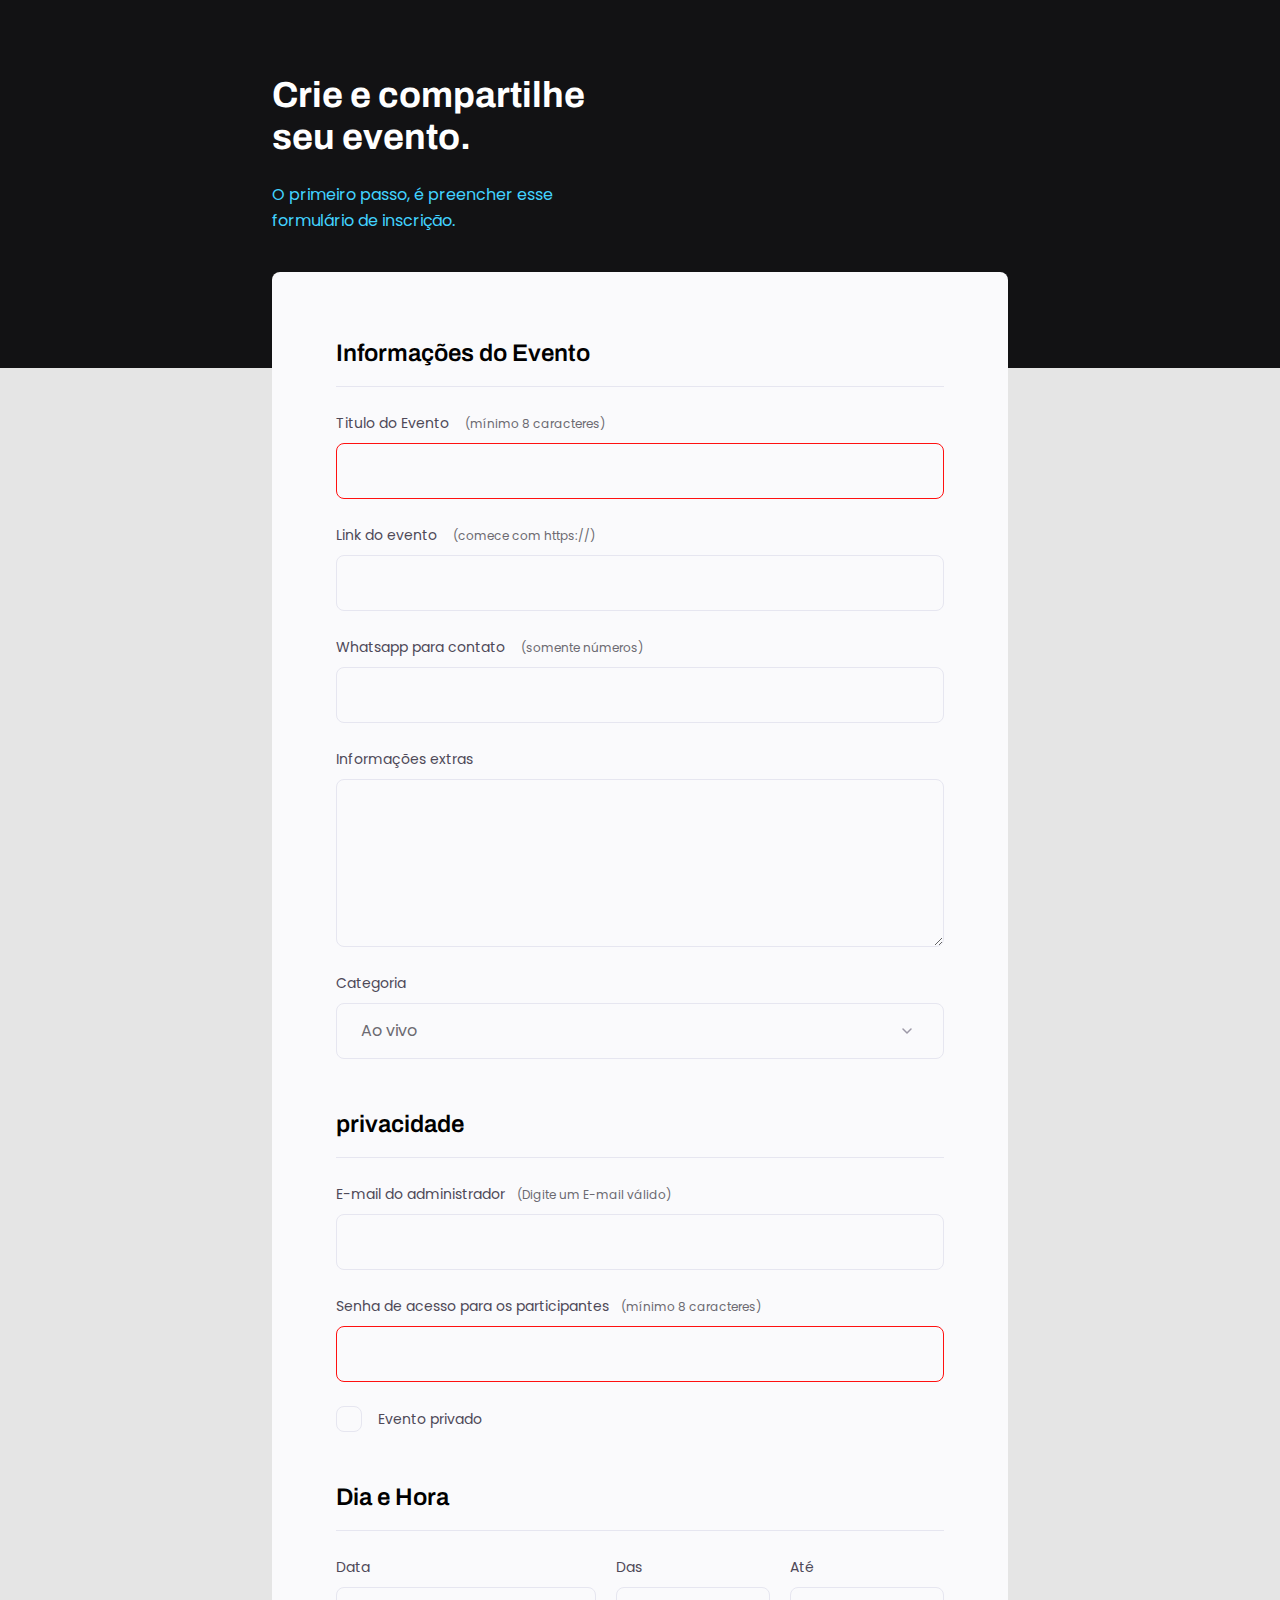
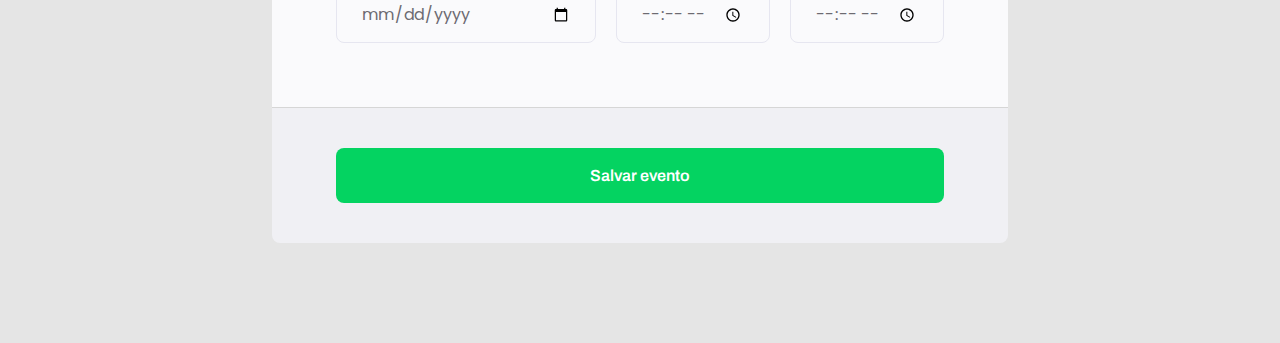
<file: index.html>
<!DOCTYPE html>
<html lang="pt-br">
<head>
    <meta charset="UTF-8">
    <meta name="viewport" content="width=device-width, initial-scale=1.0">
    <title>Crie seu Evento</title>
    <link rel="preconnect" href="https://fonts.googleapis.com">
    <link rel="preconnect" href="https://fonts.gstatic.com" crossorigin>
    <link rel="preconnect" href="https://fonts.googleapis.com">
    <link rel="preconnect" href="https://fonts.gstatic.com" crossorigin>
    <link href="https://fonts.googleapis.com/css2?family=Archivo:ital,wght@0,100..900;1,100..900&display=swap" rel="stylesheet">
    <link href="https://fonts.googleapis.com/css2?family=Poppins:ital,wght@0,100;0,200;0,300;0,400;0,500;0,600;0,700;0,800;0,900;1,100;1,200;1,300;1,400;1,500;1,600;1,700;1,800;1,900&display=swap" rel="stylesheet">
    <link rel="stylesheet" href="style.css">
</head>
<body>
    <div class="page">
        <header>
            <h1>Crie e compartilhe <br/>
                seu evento.</h1>
            <p>O primeiro passo, é preencher esse
                formulário de inscrição.</p>
        </header>
        <form id="my-form">

            <fieldset>
                <div class="fieldset-wrapper">
                    <legend>Informações do Evento</legend>

                    <div class="input-wrapper">
                        <label for="event-title">Titulo do Evento <span>(mínimo 8 caracteres)</span></label>
                        <input 
                        type="text" 
                        id="event-title" 
                        required
                        minlength="8"/>
                    </div>

                    <div class="input-wrapper">
                        <label for="event-link">Link do evento <span>(comece com https://)</span></label>
                        <input type="url" id="event-link" />
                    </div>

                    <div class="input-wrapper">
                        <label for="event-whatsapp">Whatsapp para contato <span>(somente números)</span></label>
                        <input type="number" id="event-whatsapp" />
                    </div>

                    <div class="input-wrapper">
                        <label for="event-info">Informações  extras </label>
                        <textarea name="" id="event-info" ></textarea>
                    </div>

                    <div class="input-wrapper">
                        <label for="event-category">Categoria</label>
                        <select id="event-category">
                            <option value="live">Ao vivo</option>
                            <option value="podcast">Podcast</option>
                            <option value="mentorship">Mentoria</option>
                        </select>
                       
                    </div>

                </div>
                
            </fieldset>

            <fieldset>
                <div class="fieldset-wrapper">
                    <legend>privacidade</legend>
                

                <div class="input-wrapper">
                    <label for="event-email">E-mail do administrador<span>(Digite um E-mail válido)</span></label>
                    <input type="email" id="event-email" />
                </div>

                <div class="input-wrapper">
                    <label for="event-password">Senha de acesso para os participantes<span>(mínimo 8 caracteres)</span></label>
                    <input 
                    type="password" 
                    id="event-password" 
                    required
                    minlength="8"/>
                </div>

                <div class="checkbox-wrapper">
                    <input type="checkbox" id="event-private" />
                    <label for="event-private">Evento privado</label>

            </div>

            </fieldset>

            <fieldset>
                <div class="fieldset-wrapper">
                    <legend>Dia e Hora</legend>

                <div class="col-3">
                    <div class="input-wrapper">
                        <label for="event-date">Data</label>
                        <input type="date" id="event-date" />
                    </div>
    
                    <div class="input-wrapper">
                        <label for="event-begin">Das</label>
                        <input type="time" id="event-begin" />
                    </div>

                    <div class="input-wrapper">
                        <label for="event-end">Até</label>
                        <input type="time" id="event-end" />
                    </div>
                </div>   

            </div>

            </fieldset>

            
        </form>

        <footer>
            <input 
            class="button" 
            type="submit" 
            form="my-form"
            value="Salvar evento">            
        </footer>

    </div>

</body>
</html>
</file>
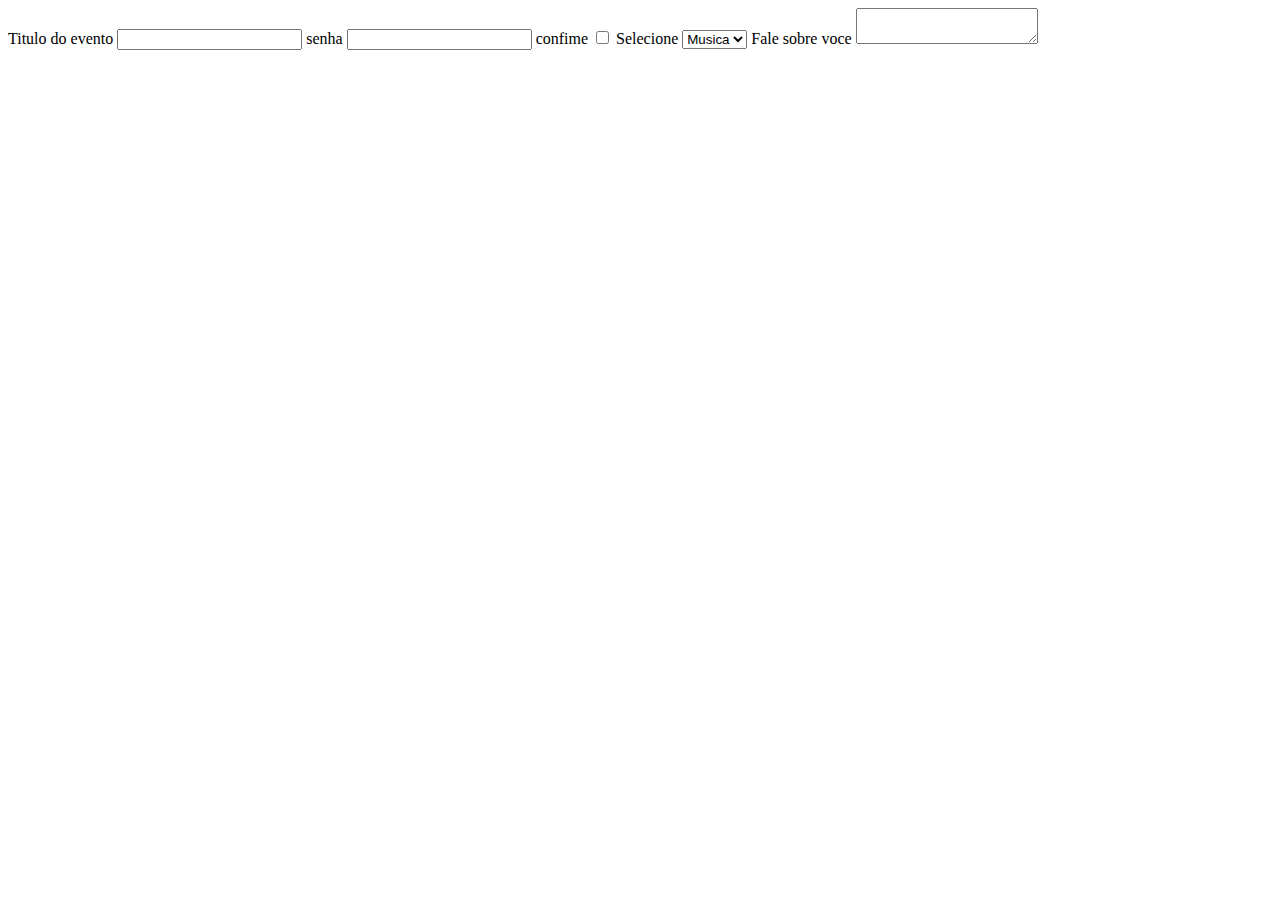
<file: docs/campos-formuario.html>
<!DOCTYPE html>
<html lang="en">
<head>
    <meta charset="UTF-8">
    <meta name="viewport" content="width=device-width, initial-scale=1.0">
    <title>Document</title>
</head>
<body>
    <label for="titulo">Titulo do evento</label>
    <input type="text" name="titulo" id="titulo">

    <label for="senha">senha</label>
    <input type="password" name="senha" id="senha">

    <label for="confirme">confime</label>
    <input type="checkbox" name="confirme" id="confirme">

    <label for="selecione">Selecione</label>
    <select name="Selecione" id="selecione">
    <option value="music">Musica</option>
    <option value="movie">filme</option>
    </select>

    <label for="sobre-voce">Fale sobre voce</label>
    <textarea name="sobre-voce" id="sobre-voce"></textarea>
</body>
</html>
</file>
<file: style.css>
* {
    margin: 0;
    padding: 0;
    box-sizing: border-box;

}

body, input, button, select, textarea {
    font-family: "Poppins", sans-serif;
}

body {
    background-color: #E5E5E5;       
}

body::before {
    content: '';
    width: 100%;
    height: 368px;
    background: #121214;
    position: absolute;
    top: 0px;
    left: 0px;
    z-index: -1;
}

.page {
    width: 736px;
    margin: 0 auto;
    
}

header {
    width: 319px;
    margin-top: 74px;
}

header h1 {
    font-family: "Archivo", sans-serif;
    font-weight: bold;
    font-size: 36px;
    line-height: 42px;
    color: white;
    margin-bottom: 24px;
}

header p {
    color: #42D3FF;
    font-size: 16px;
    line-height: 26px;
}

form {
    margin-top: 38px;
    background: #FAFAFC;
    border-radius: 8px 8px 0 0 ;
    min-height: 736px;
    padding: 64px;

    display: flex;
    flex-direction: column;
    gap: 48px;
}

fieldset {
    border: none;

}

.fieldset-wrapper {
    display: flex;
    flex-direction: column;
    gap: 24px;
}

fieldset legend {
    font-family: "Archivo", sans-serif;
    font-weight: 600;
    font-size: 24px;
    line-height: 34px;
    width: 100%;
    border-bottom: 1px solid #E6E6F0;
    padding-bottom: 16px;
}

.input-wrapper {
    display: flex;
    flex-direction: column;
}

.input-wrapper label,
.checkbox-wrapper label {
    font-size: 14px;
    line-height: 24px;
    color: #4E4958;
    margin-bottom: 8px;
}

.input-wrapper label span {
    margin-left: 12px;
    font-size: 12px;
    line-height: 20px;
    color: #6C6A71;
}

.input-wrapper input,
.input-wrapper textarea, 
.input-wrapper select {
    background: #FAFAFC;
    border: 1px solid #E6E6F0;
    border-radius: 8px;
    height: 56px;    
    padding: 0 24px;
    font-size: 16px;
    line-height: 26px;
    color: #6C6A71;
}

.input-wrapper textarea {
    padding: 0;
    height: 168px;
}

.input-wrapper select {
    appearance: none;
    -webkit-appearance: none;
    background-image: url("data:image/svg+xml,%3Csvg width='24' height='24' viewBox='0 0 24 24' fill='none' xmlns='http://www.w3.org/2000/svg'%3E%3Cg clip-path='url(%23clip0_1_54)'%3E%3Cpath d='M8 10L12 14L16 10' stroke='%239C98A6' stroke-width='1.5' stroke-linecap='round' stroke-linejoin='round'/%3E%3C/g%3E%3Cdefs%3E%3CclipPath id='clip0_1_54'%3E%3Crect width='24' height='24' fill='white'/%3E%3C/clipPath%3E%3C/defs%3E%3C/svg%3E%0A");
    background-repeat: no-repeat;
    background-position:right 24px top 50%;
}

.col-3 {
    display: flex;
    gap: 20px;
}

.col-3 > div:nth-child(1) {
    width: 100%;
}

.checkbox-wrapper {
    position: relative;
}

.checkbox-wrapper label {
    display: flex;
    align-items: center;
    margin: 0;
    gap: 16px;
}

.checkbox-wrapper input {
    position: absolute;
    top: 0;
    left: 0;
    width: 24px;
    height: 24px;
    opacity: 0;
}

.checkbox-wrapper label::before {
    content: '';
    width: 24px;
    height: 24px;
    display: block;
    border: 1px solid #E6E6F0;
    border-radius: 8px;
}

.checkbox-wrapper input:checked + label::before {
    background-image: url("data:image/svg+xml,%3Csvg width='18' height='14' viewBox='0 0 18 14' fill='none' xmlns='http://www.w3.org/2000/svg'%3E%3Cpath d='M6 11.17L1.83 7L0.410004 8.41L6 14L18 2L16.59 0.589996L6 11.17Z' fill='%2342D3FF'/%3E%3C/svg%3E%0A");
    background-repeat: no-repeat;
    background-position:center;
}

.checkbox-wrapper input:focus + label::before {
    outline: 2px solid black;
}

footer {
    background: #F0F0F4;
    height: 136px;
    display: flex;
    flex-direction: column;
    padding: 40px 64px;
    margin-bottom: 100px;
    border-top: 1px solid #D6D6D6;
    border-radius: 0 0 8px 8px;

}

footer .button {
    height: 56px;
    background: #04D361;
    border-radius: 8px;
    border: 0;
    font-family: "Archivo", sans-serif;
    font-weight: 600;
    font-size: 16px;
    color: white;
}

footer .button:hover {
    background: #08A04C;
}

input:invalid {
    border: 1px solid #FF1010;
}
</file>
